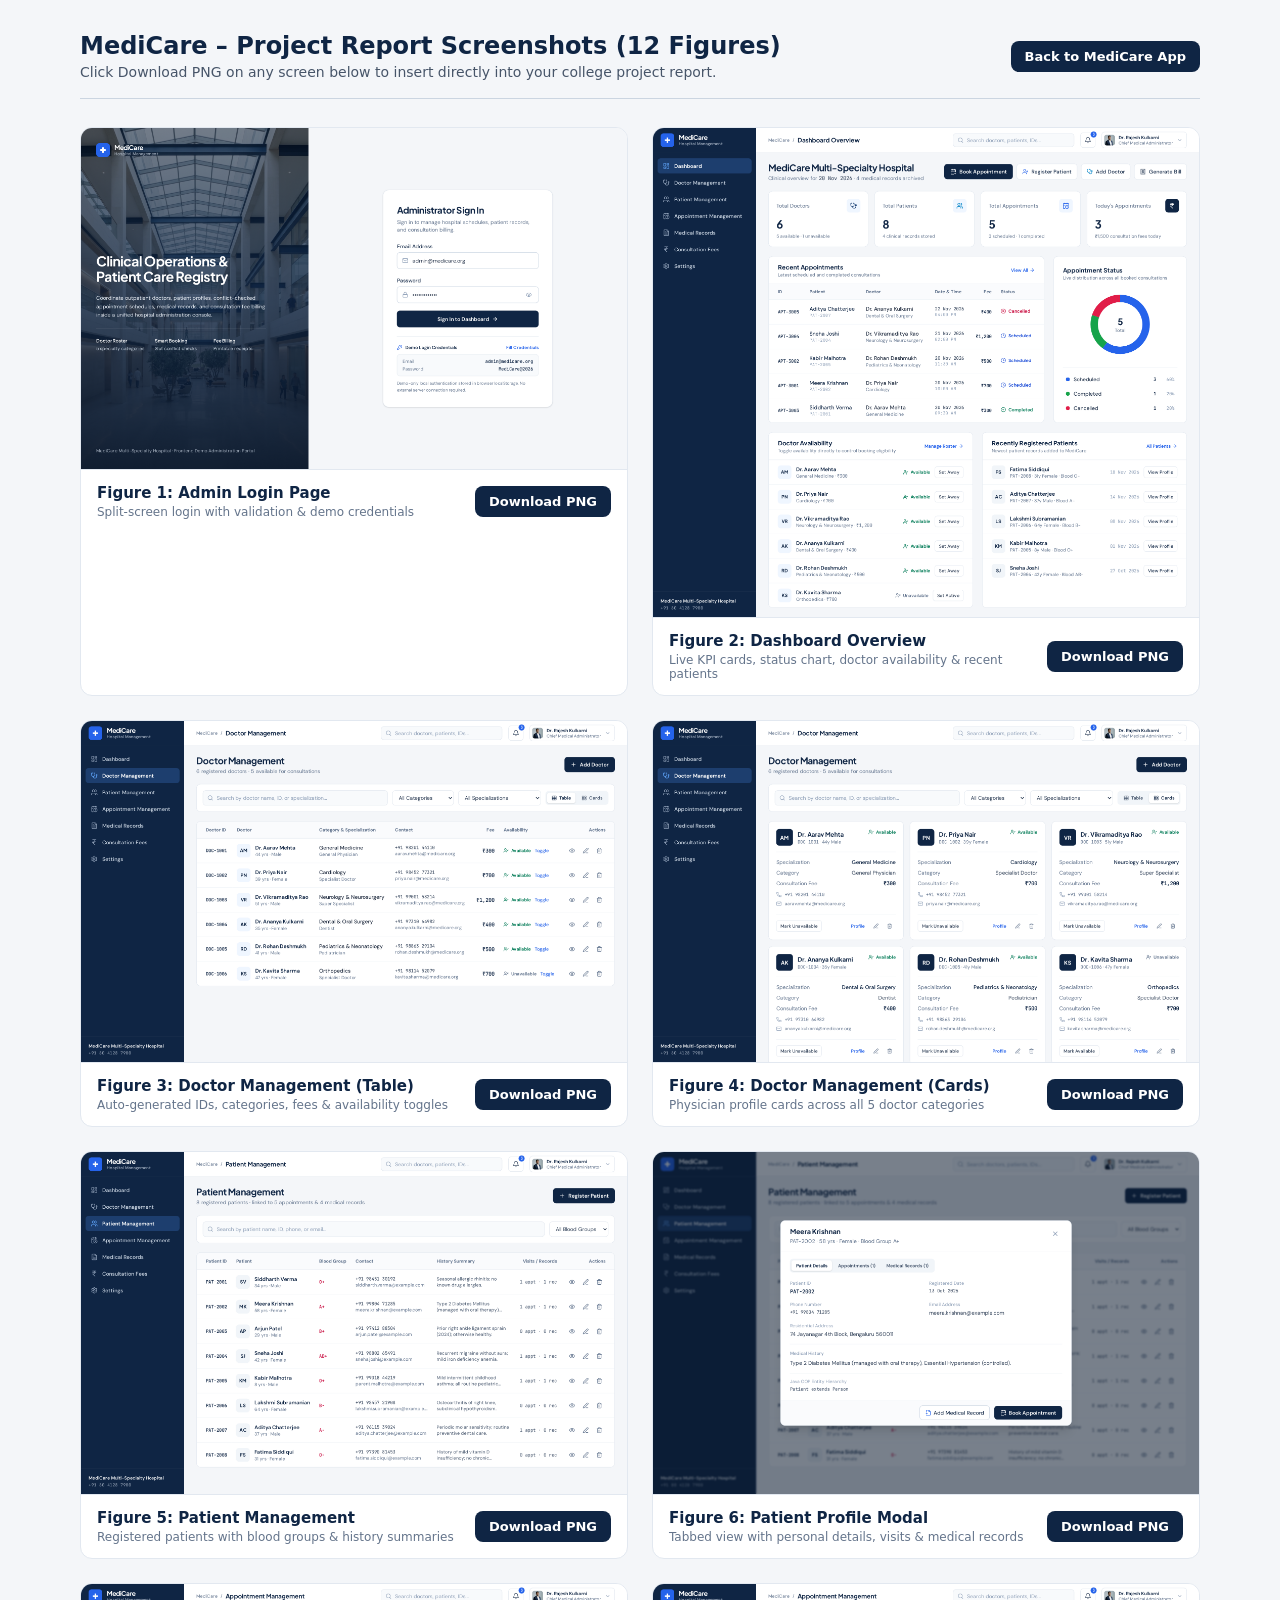
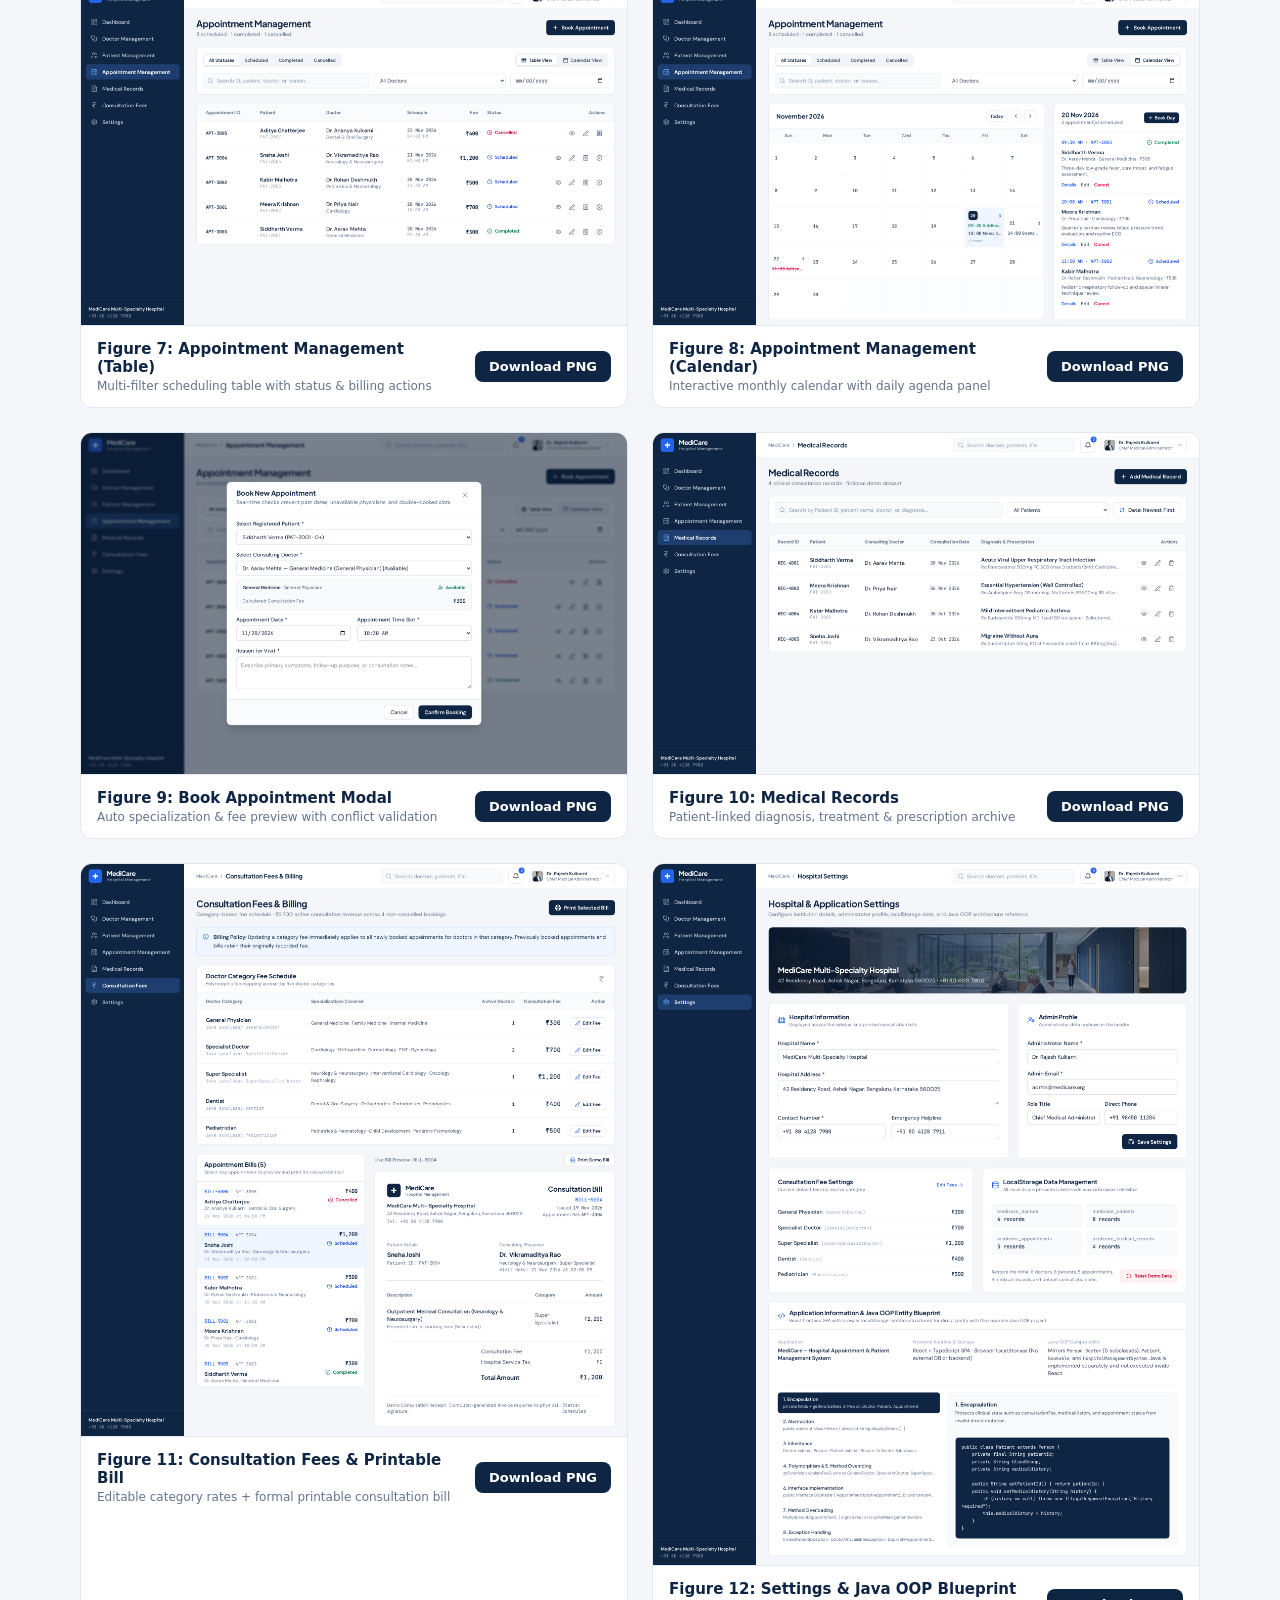
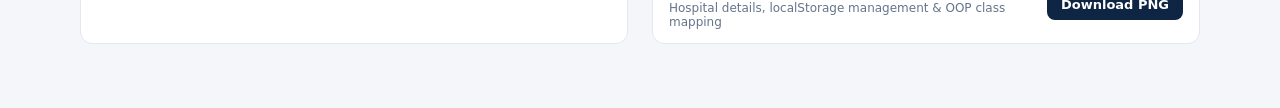
<file: public/report-screenshots/index.html>
<!doctype html>
<html lang="en">
  <head>
    <meta charset="UTF-8" />
    <meta name="viewport" content="width=device-width, initial-scale=1.0" />
    <title>MediCare – Report Screenshots Download Gallery</title>
    <style>
      body {
        margin: 0;
        font-family: system-ui, -apple-system, sans-serif;
        background: #f4f6f9;
        color: #0f2544;
        padding: 32px 20px 64px;
      }
      .wrap {
        max-width: 1120px;
        margin: 0 auto;
      }
      header {
        display: flex;
        flex-wrap: wrap;
        justify-content: space-between;
        align-items: center;
        gap: 16px;
        margin-bottom: 28px;
        padding-bottom: 18px;
        border-bottom: 1px solid #cbd5e1;
      }
      h1 {
        margin: 0;
        font-size: 24px;
      }
      p.sub {
        margin: 4px 0 0;
        font-size: 14px;
        color: #475569;
      }
      .grid {
        display: grid;
        grid-template-columns: repeat(auto-fill, minmax(460px, 1fr));
        gap: 24px;
      }
      .card {
        background: #ffffff;
        border: 1px solid #e2e8f0;
        border-radius: 12px;
        overflow: hidden;
      }
      .card img {
        width: 100%;
        display: block;
        border-bottom: 1px solid #e2e8f0;
        background: #f8fafc;
      }
      .meta {
        padding: 14px 16px;
        display: flex;
        justify-content: space-between;
        align-items: center;
        gap: 12px;
      }
      .meta h2 {
        margin: 0;
        font-size: 15px;
      }
      .meta p {
        margin: 3px 0 0;
        font-size: 12px;
        color: #64748b;
      }
      .btn {
        text-decoration: none;
        background: #0f2544;
        color: #ffffff;
        padding: 8px 14px;
        border-radius: 8px;
        font-size: 13px;
        font-weight: 600;
        white-space: nowrap;
      }
      .btn:hover {
        background: #1d3e6e;
      }
      @media (max-width: 540px) {
        .grid {
          grid-template-columns: 1fr;
        }
      }
    </style>
  </head>
  <body>
    <div class="wrap">
      <header>
        <div>
          <h1>MediCare – Project Report Screenshots (12 Figures)</h1>
          <p class="sub">Click Download PNG on any screen below to insert directly into your college project report.</p>
        </div>
        <a class="btn" href="/">Back to MediCare App</a>
      </header>
      <div class="grid" id="gallery"></div>
    </div>
    <script>
      const items = [
        ['01_login_page.png', 'Figure 1: Admin Login Page', 'Split-screen login with validation & demo credentials'],
        ['02_dashboard.png', 'Figure 2: Dashboard Overview', 'Live KPI cards, status chart, doctor availability & recent patients'],
        ['03_doctor_management_table.png', 'Figure 3: Doctor Management (Table)', 'Auto-generated IDs, categories, fees & availability toggles'],
        ['04_doctor_management_cards.png', 'Figure 4: Doctor Management (Cards)', 'Physician profile cards across all 5 doctor categories'],
        ['05_patient_management.png', 'Figure 5: Patient Management', 'Registered patients with blood groups & history summaries'],
        ['06_patient_profile_modal.png', 'Figure 6: Patient Profile Modal', 'Tabbed view with personal details, visits & medical records'],
        ['07_appointment_management_table.png', 'Figure 7: Appointment Management (Table)', 'Multi-filter scheduling table with status & billing actions'],
        ['08_appointment_management_calendar.png', 'Figure 8: Appointment Management (Calendar)', 'Interactive monthly calendar with daily agenda panel'],
        ['09_book_appointment_modal.png', 'Figure 9: Book Appointment Modal', 'Auto specialization & fee preview with conflict validation'],
        ['10_medical_records.png', 'Figure 10: Medical Records', 'Patient-linked diagnosis, treatment & prescription archive'],
        ['11_consultation_fees_and_bill.png', 'Figure 11: Consultation Fees & Printable Bill', 'Editable category rates + formal printable consultation bill'],
        ['12_settings_and_java_oop.png', 'Figure 12: Settings & Java OOP Blueprint', 'Hospital details, localStorage management & OOP class mapping'],
      ];
      const root = document.getElementById('gallery');
      items.forEach(([file, title, desc]) => {
        const card = document.createElement('div');
        card.className = 'card';
        card.innerHTML = `
          <a href="${file}" target="_blank" rel="noopener">
            <img src="${file}" alt="${title}" loading="lazy" />
          </a>
          <div class="meta">
            <div>
              <h2>${title}</h2>
              <p>${desc}</p>
            </div>
            <a class="btn" href="${file}" download="${file}">Download PNG</a>
          </div>
        `;
        root.appendChild(card);
      });
    </script>
  </body>
</html>
</file>
